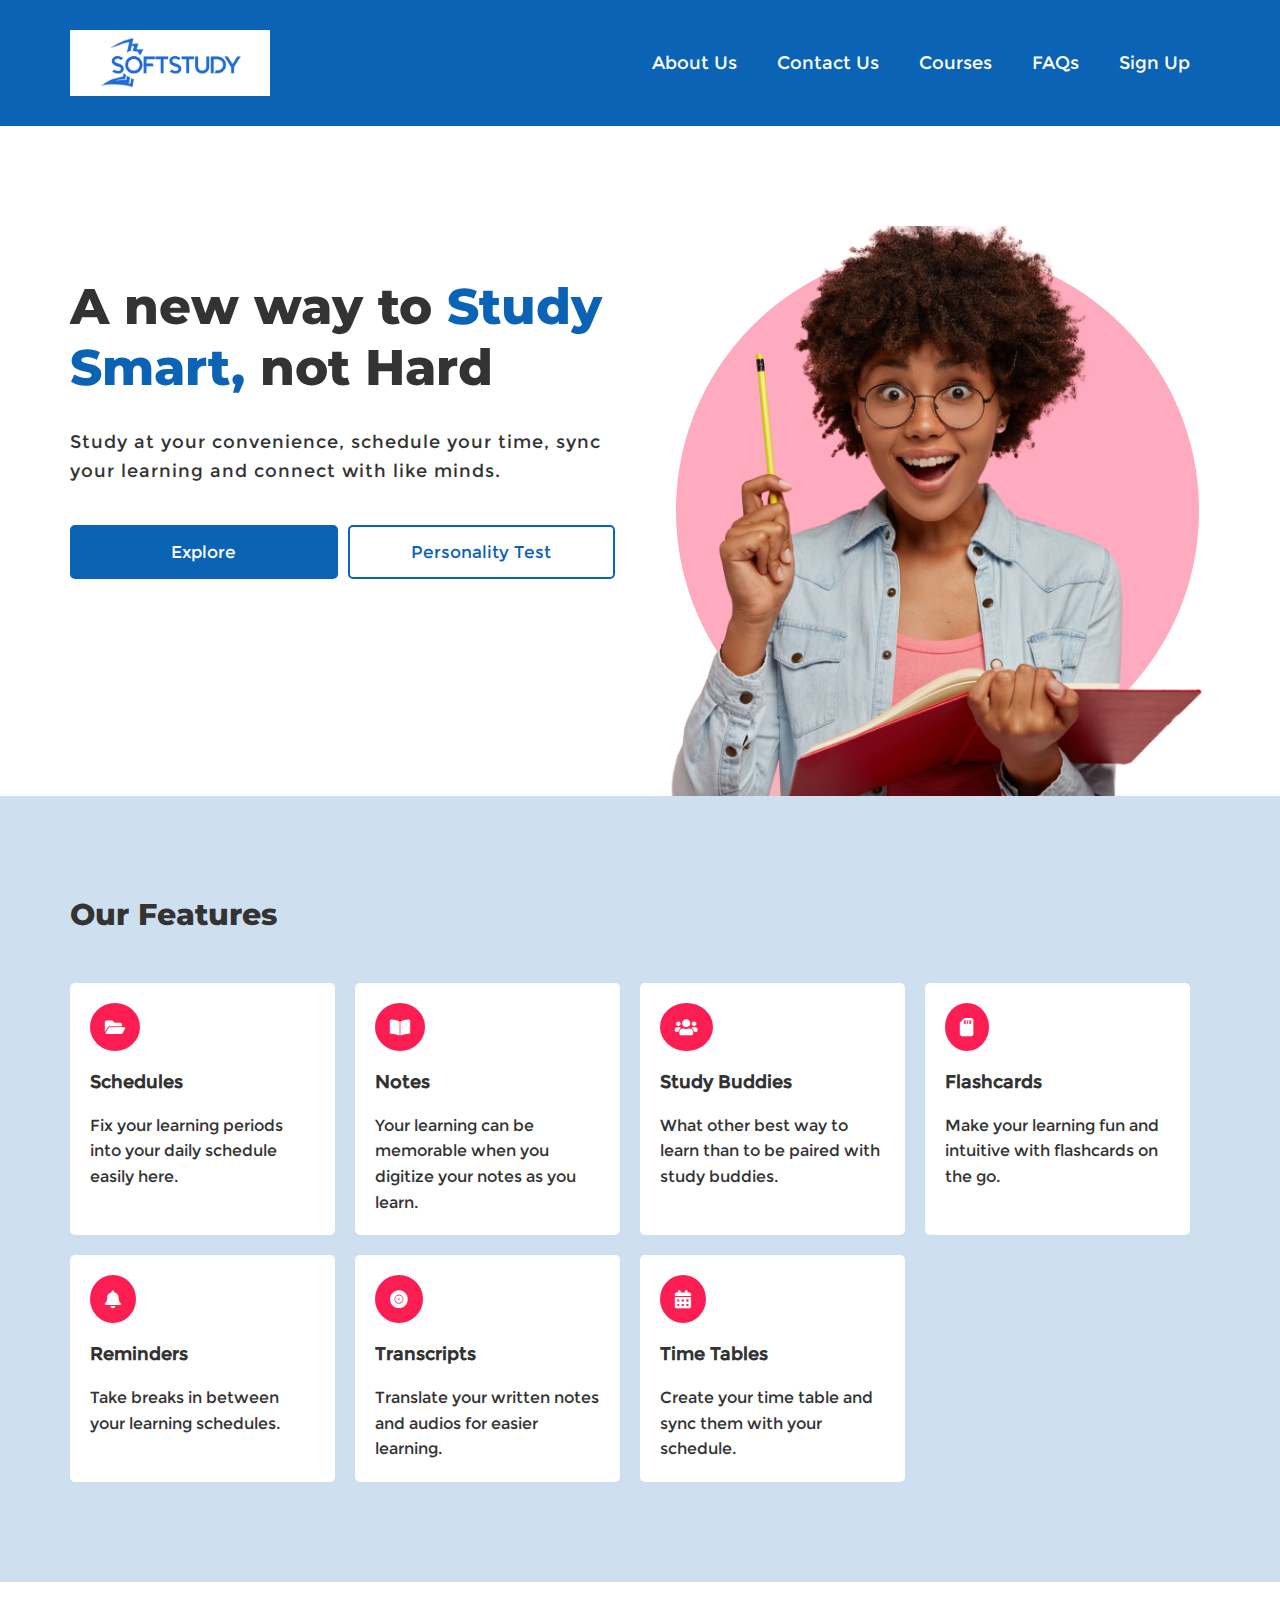
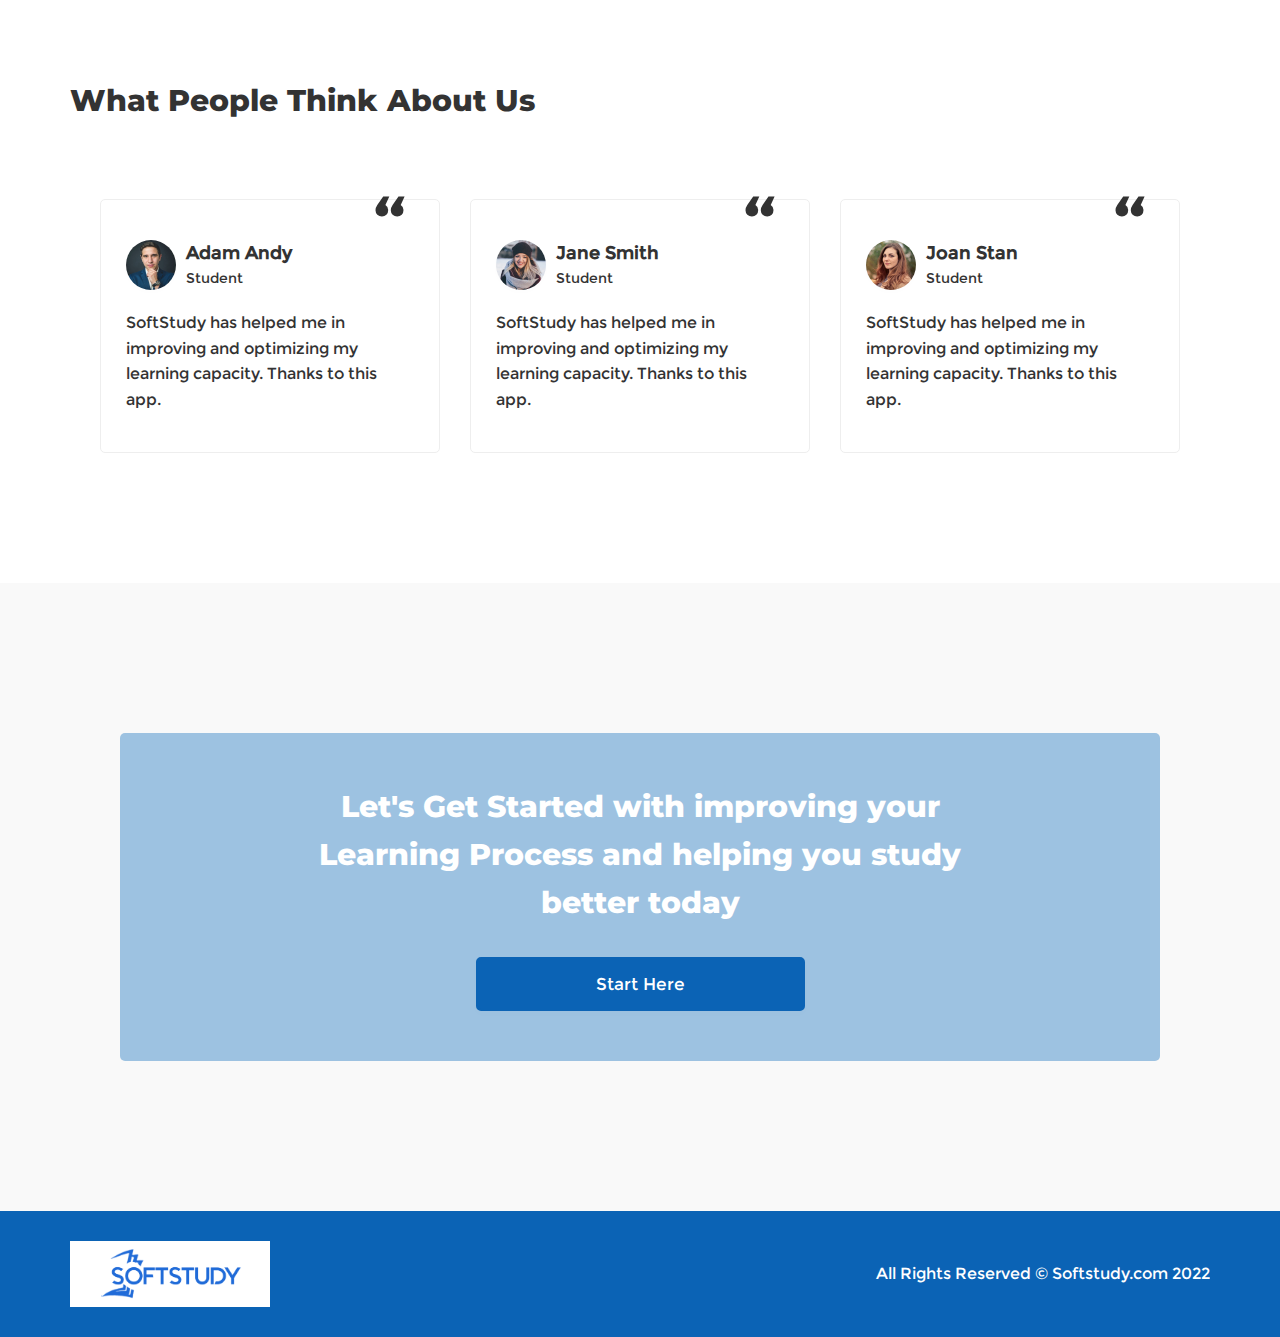
<file: index.html>
<!DOCTYPE html>
<html lang="en">
  <head>
    <meta charset="UTF-8" />
    <meta http-equiv="X-UA-Compatible" content="IE=edge" />
    <meta name="viewport" content="width=device-width, initial-scale=1.0" />
    <link rel="stylesheet" href="css/all.css" />
    <link rel="stylesheet" href="css/style.css" />
    <title>SoftStudy - A Better Way to Study</title>
  </head>
  <body>
    <!--HEADER SECTION-->
    <header class="header" id="header">
      <div class="container">
        <div class="header-inner">
          <div class="logo">
            <img src="img/logo.png" alt="" />
          </div>
          <nav>
            <ul>
              <li><a href="#">About Us</a></li>
              <li><a href="#">Contact Us</a></li>
              <li><a href="#">Courses</a></li>
              <li><a href="#">FAQs</a></li>
              <li><a href="#">Sign Up</a></li>
            </ul>
          </nav>
        </div>
      </div>
    </header>
    <!--END OF HEADER SECTION-->

    <!--SHOWCASE SECTION-->
    <section class="showcase" id="showcase">
      <div class="container">
        <div class="showcase-inner">
          <div class="showcase-text">
            <h1>A new way to <span>Study Smart,</span> not Hard</h1>
            <p>
              Study at your convenience, schedule your time, sync your learning
              and connect with like minds.
            </p>
            <div class="buttons-grid">
              <button class="btn" type="button">Explore</button>
              <button class="btn btn-white" type="button">
                Personality Test
              </button>
            </div>
          </div>
          <div class="showcase-img">
            <img src="img/lady_1.png" alt="Lady" />
          </div>
        </div>
      </div>
    </section>
    <!--END OF SHOWCASE SECTION-->

    <!--FEATURES SECTION-->
    <section class="features" id="features">
      <div class="container">
        <div class="features-inner">
          <h2>Our Features</h2>
          <div class="features-flex">
            <div class="feature">
              <i class="fas fa-folder-open"></i>
              <h3>Schedules</h3>
              <p>
                Fix your learning periods into your daily schedule easily here.
              </p>
            </div>
            <div class="feature">
              <i class="fas fa-book-open"></i>
              <h3>Notes</h3>
              <p>
                Your learning can be memorable when you digitize your notes as
                you learn.
              </p>
            </div>
            <div class="feature">
              <i class="fas fa-users"></i>
              <h3>Study Buddies</h3>
              <p>
                What other best way to learn than to be paired with study
                buddies.
              </p>
            </div>
            <div class="feature">
              <i class="fas fa-sd-card"></i>
              <h3>Flashcards</h3> 
              <p>
                Make your learning fun and intuitive with flashcards on the go.
              </p>
            </div>
            <div class="feature">
              <i class="fas fa-bell"></i>
              <h3>Reminders</h3>
              <p>Take breaks in between your learning schedules.</p>
            </div>
            <div class="feature">
              <i class="fas fa-record-vinyl"></i>
              <h3>Transcripts</h3>
              <p>
                Translate your written notes and audios for easier learning.
              </p>
            </div>
            <div class="feature">
              <i class="fas fa-calendar-alt"></i>
              <h3>Time Tables</h3>
              <p>Create your time table and sync them with your schedule.</p>
            </div>
          </div>
        </div>
      </div>
    </section>
    <!--END OF FEATURES SECTION-->

    <!--TESTIMONIALS SECTION-->
    <section class="testimonials" id="testimonials">
      <div class="container">
        <div class="testimonials-inner">
          <h2>What People Think About Us</h2>
          <div class="testimonials-grid">
            <div class="testimonial">
              <div class="testimonial-heading">
                <img src="img/testimonials/team-1.jpg" alt="" />
                <div class="testimonial-info">
                  <h4>Adam Andy</h4>
                  <small>Student</small>
                </div>
              </div>
              <p>
                SoftStudy has helped me in improving and optimizing my learning
                capacity. Thanks to this app.
              </p>
            </div>
            <div class="testimonial">
              <div class="testimonial-heading">
                <img src="img/testimonials/team-2.jpg" alt="" />
                <div class="testimonial-info">
                  <h4>Jane Smith</h4>
                  <small>Student</small>
                </div>
              </div>
              <p>
                SoftStudy has helped me in improving and optimizing my learning
                capacity. Thanks to this app.
              </p>
            </div>
            <div class="testimonial">
              <div class="testimonial-heading">
                <img src="img/testimonials/team-4.jpg" alt="" />
                <div class="testimonial-info">
                  <h4>Joan Stan</h4>
                  <small>Student</small>
                </div>
              </div>
              <p>
                SoftStudy has helped me in improving and optimizing my learning
                capacity. Thanks to this app.
              </p>
            </div>
          </div>
        </div>
      </div>
    </section>
    <!--END OF TESTIMONIALS SECTION-->

    <!--CONTACT SECTION-->
    <section class="contact" id="contact">
      <div class="container">
        <div class="contact-inner">
          <h2>
            Let's Get Started with improving your <br />
            Learning Process and helping you study <br />
            better today
          </h2>
          <button class="btn" type="button">Start Here</button>
        </div>
      </div>
    </section>
    <!--END OF CONTACT SECTION-->

    <!--FOOTER SECTION-->
    <footer class="footer" id="footer">
      <div class="container">
        <div class="footer-inner">
          <div class="logo">
            <img src="img/logo.png" alt="Logo" />
          </div>
          <p>All Rights Reserved &copy; Softstudy.com 2022</p>
        </div>
      </div>
    </footer>
    <!--END OF FOOTER SECTION-->
  </body>
</html>
</file>
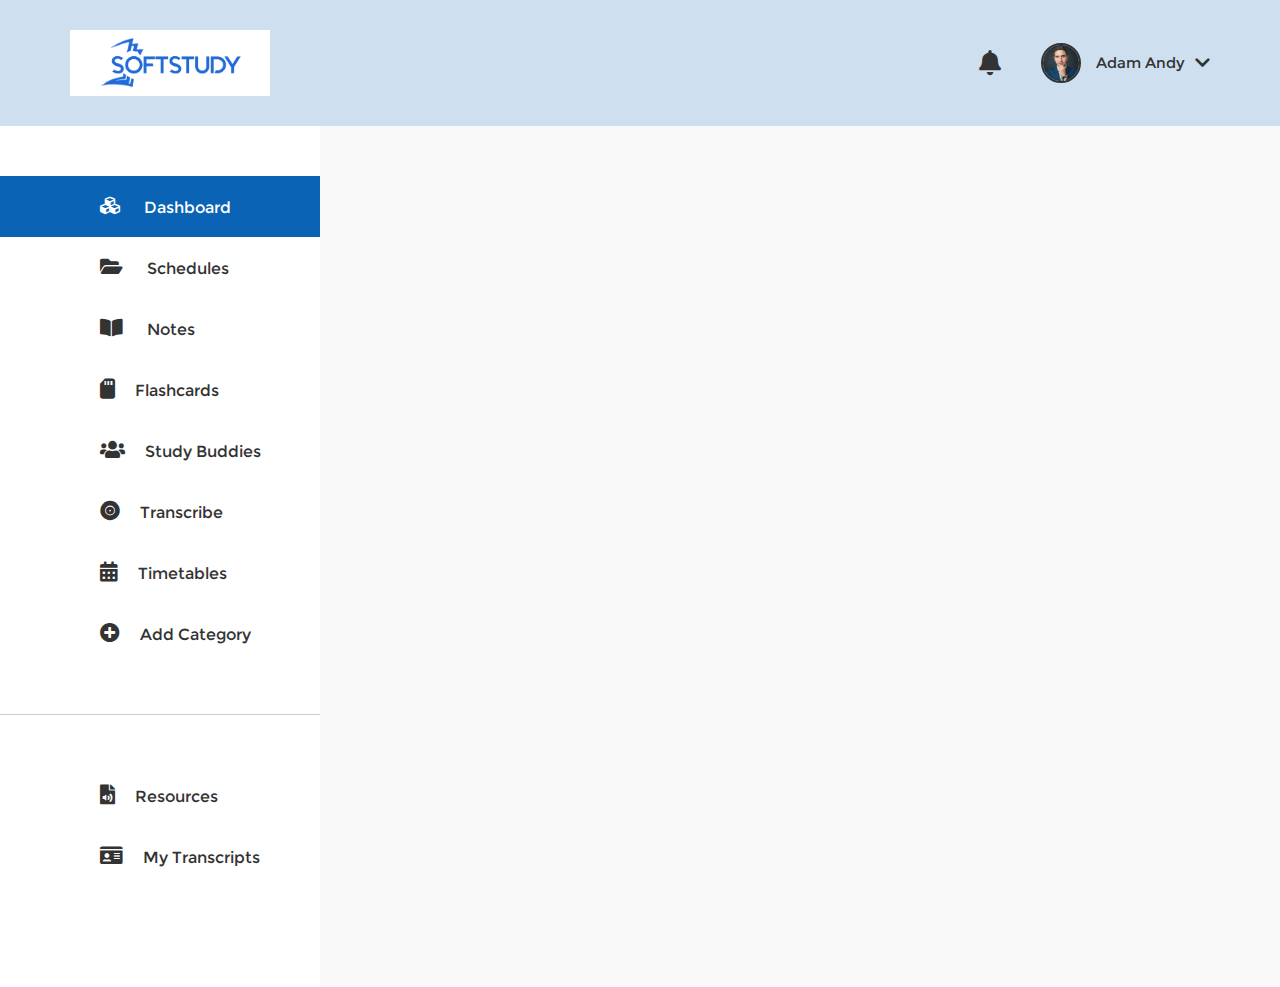
<file: dashboard.html>
<!DOCTYPE html>
<html lang="en">
  <head>
    <meta charset="UTF-8" />
    <meta http-equiv="X-UA-Compatible" content="IE=edge" />
    <meta name="viewport" content="width=device-width, initial-scale=1.0" />
    <link rel="stylesheet" href="css/all.css" />
    <link rel="stylesheet" href="css/style.css" />
    <title>SoftStudy - Dashboard</title>
  </head>
  <body>
    <!--HEADER SECTION-->
    <header class="header dashboard-header" id="header">
      <div class="container">
        <div class="header-inner">
          <div class="logo">
            <img src="img/logo.png" alt="" />
          </div>
          <div class="header-notif">
            <i class="fas fa-bell"></i>
            <div class="header-notif-info">
              <img
                src="img/testimonials/team-1.jpg"
                alt="Team_1"
                class="user"
              />
              <p>Adam Andy</p>
              <i class="fas fa-chevron-down"></i>
            </div>
          </div>
        </div>
      </div>
    </header>
    <!--END OF HEADER SECTION-->

    <!--DASHBOARD SECTION-->
    <div class="dashboard-content">
      <div class="dashboard-links">
        <nav>
          <ul>
            <li class="active">
              <a href="#"><i class="fas fa-cubes"></i> Dashboard</a>
            </li>
            <li>
              <a href="#"><i class="fas fa-folder-open"></i> Schedules</a>
            </li>
            <li>
              <a href="#"><i class="fas fa-book-open"></i> Notes</a>
            </li>
            <li>
              <a href="#"><i class="fas fa-sd-card"></i>Flashcards</a>
            </li>
            <li>
              <a href="#"><i class="fas fa-users"></i>Study Buddies</a>
            </li>
            <li>
              <a href="#"><i class="fas fa-record-vinyl"></i>Transcribe</a>
            </li>
            <li>
              <a href="#"><i class="fas fa-calendar-alt"></i>Timetables</a>
            </li>
            <li>
              <a href="#"><i class="fas fa-plus-circle"></i>Add Category</a>
            </li>
          </ul>
          <ul>
            <li>
              <a href="#"><i class="fas fa-file-audio"></i>Resources</a>
            </li>
            <li>
              <a href="#"><i class="fas fa-id-card"></i>My Transcripts</a>
            </li>
          </ul>
        </nav>
      </div>
      <div class="dashboard-center"></div>
      <div class="dashboard-calendar"></div>
    </div>
    <!--END OF DASHBOARD SECTION-->
  </body>
</html>
</file>
<file: css/style.css>
/*==========================================================================================
                    GLOBAL STYLES
========================================================================================*/
* {
  padding: 0;
  margin: 0;
  box-sizing: border-box;
  list-style: none;
  font-family: Montserrat;
  scroll-behavior: smooth;
}

@font-face {
  src: url(../Montserrat-Regular.ttf);
  font-family: Montserrat;
}

@font-face {
  src: url(../Montserrat-ExtraBold.ttf);
  font-family: MontserratBold;
}

:root {
  --primaryColor: #0b63b5;
  --backgroundColor: #fff;
  --textColor: #333;
  --pinkColor: #feabbf;
  --secondaryBackground: #cee0f0;
  --redColor: #fc1d53;
}

body {
  background: var(--backgroundColor);
  overflow-x: hidden;
  position: relative;
  color: var(--textColor);
}

.container {
  width: 90%;
  max-width: 1140px;
  margin: 0 auto;
  overflow: hidden;
}

img {
  width: 100%;
  height: 100%;
}

a {
  text-decoration: none;
  color: var(--textColor);
}

.btn {
  padding: 15px 35px;
  border: 2px solid var(--primaryColor);
  outline: none;
  font-size: 17px;
  font-weight: 500;
  box-shadow: 0 3px 5px rgba(121, 121, 121, 0.016);
  display: inline-block;
  background: var(--primaryColor);
  color: #fff;
  transition: all 0.5s ease-in-out;
  border-radius: 5px;
}

.btn:hover {
  cursor: pointer;
  transform: scale(0.98);
}

.btn-white {
  background: transparent;
  color: var(--primaryColor);
}

/*============================================================================================
                                INDEX PAGE
=============================================================================================*/

/*============================================================================================
                                    HEADER SECTION
==========================================================================================*/
.header {
  padding: 30px 0;
  background: var(--primaryColor);
}

.header img {
  max-width: 150px;
}

.header .logo {
  padding: 0 25px;
  background: var(--backgroundColor);
}

.header nav ul {
  display: inline-flex;
}

.header nav ul li {
  margin: 0 20px;
}

.header nav ul li a {
  color: var(--backgroundColor);
  font-size: 18px;
  font-weight: 500;
  transition: all 0.5s ease-in-out;
}

.header nav ul li a:hover {
  opacity: 0.8;
}

.header .header-inner {
  display: flex;
  align-items: center;
  justify-content: space-between;
}

/*============================================================================================
                                    SHOWCASE SECTION
==========================================================================================*/
.showcase {
  padding-top: 100px;
  color: var(--textColor);
}

.showcase h1 {
  font-size: 50px;
  font-weight: 600;
  font-family: MontserratBold;
}

.showcase h1 span {
  color: var(--primaryColor);
  font-family: inherit;
}

.showcase p {
  font-size: 18px;
  font-weight: 500;
  line-height: 1.6;
  letter-spacing: 1px;
  margin: 30px 0 40px;
}

.showcase .showcase-inner {
  display: grid;
  grid-template-columns: repeat(2, 1fr);
  gap: 50px;
}

.showcase .showcase-inner .showcase-text {
  padding-top: 50px;
}

.showcase .showcase-inner .showcase-text .buttons-grid {
  display: grid;
  grid-template-columns: repeat(2, 1fr);
  gap: 10px;
}

.showcase .showcase-inner .showcase-img {
  background: url(../img/ellipse_1.png) no-repeat center center;
}

/*============================================================================================
                                    FEATURES SECTION
==========================================================================================*/
.features {
  padding: 100px 0;
  background: var(--secondaryBackground);
}

.features h2 {
  font-size: 30px;
  font-weight: 600;
  font-family: MontserratBold;
  margin-bottom: 50px;
}

.features h3 {
  font-size: 18px;
  font-weight: 600;
  margin: 20px 0;
}

.features p {
  font-size: 16px;
  font-weight: 500;
  line-height: 1.6;
}

.features i {
  font-size: 18px;
  color: #fff;
  background: var(--redColor);
  padding: 15px;
  border-radius: 50%;
}

.features .features-inner .features-flex {
  display: flex;
  flex-wrap: wrap;
  gap: 20px;
}

.features .features-inner .features-flex .feature {
  flex-basis: calc(25% - 20px);
  background: var(--backgroundColor);
  padding: 20px;
  border-radius: 5px;
  box-shadow: 0 3px 5px 0 rgba(121, 121, 121, 0.016);
  transition: all 0.5s ease-in-out;
}

.features .features-inner .features-flex .feature:hover {
  cursor: pointer;
  color: #fff;
  background: var(--redColor);
}

.features .features-inner .features-flex .feature:hover i {
  background: #fff;
  color: var(--redColor);
}

/*============================================================================================
                                    TESTIMONIALS SECTION
==========================================================================================*/
.testimonials {
  padding: 100px 0;
}

.testimonials h2 {
  font-size: 30px;
  font-weight: 600;
  font-family: MontserratBold;
  margin-bottom: 50px;
}

.testimonials h4 {
  font-size: 18px;
  font-weight: 600;
  margin-bottom: 5px;
}

.testimonials p {
  font-size: 16px;
  font-weight: 500;
  line-height: 1.6;
}

.testimonials small {
  display: block;
  font-size: 14px;
  font-weight: 500;
}

.testimonials img {
  width: 50px;
  height: 50px;
  border-radius: 50%;
  box-shadow: 0 2px 4px rgba(121, 121, 121, 0.016);
  margin-right: 10px;
}

.testimonials .testimonials-inner .testimonials-grid {
  display: grid;
  grid-template-columns: repeat(3, 1fr);
  padding: 30px;
  gap: 30px;
}

.testimonials .testimonials-inner .testimonials-grid .testimonial {
  padding: 40px 25px;
  background: #fff;
  position: relative;
  transition: all 0.5s ease;
  border-radius: 5px;
  border: 1px solid #eee;
}

.testimonials .testimonials-inner .testimonials-grid .testimonial:hover {
  transform: scale(1.05);
  box-shadow: 0 3px 5px 0 rgba(121, 121, 121, 0.16);
  cursor: pointer;
}

.testimonials .testimonials-inner .testimonials-grid .testimonial::after {
  content: "\201c";
  position: absolute;
  font-size: 100px;
  color: var(--textColor);
  top: -30px;
  right: 30px;
}

.testimonials
  .testimonials-inner
  .testimonials-grid
  .testimonial
  .testimonial-heading {
  display: flex;
  align-items: center;
  margin-bottom: 20px;
}

/*============================================================================================
                                    CONTACT SECTION
==========================================================================================*/
.contact {
  padding: 150px 0;
  background: #f9f9f9;
}

.contact h2 {
  font-size: 30px;
  font-weight: 600;
  font-family: MontserratBold;
  line-height: 1.6;
  margin-bottom: 30px;
  color: #fff;
}

.contact .btn {
  display: block;
  width: 35%;
  margin: 0 auto;
  border-radius: 5px;
}

.contact .contact-inner {
  background: #9dc2e1;
  padding: 50px;
  text-align: center;
  margin: 0 50px;
  border-radius: 5px;
}

/*============================================================================================
                                    FOOTER SECTION
==========================================================================================*/
.footer {
  padding: 30px 0;
  background: var(--primaryColor);
}

.footer p {
  font-size: 16px;
  color: #fff;
  line-height: 1.6;
  font-weight: 500;
}

.footer img {
  max-width: 150px;
}

.footer .logo {
  padding: 0 25px;
  background: var(--backgroundColor);
}

.footer .footer-inner {
  display: flex;
  align-items: center;
  justify-content: space-between;
}

/*============================================================================================
                                DASHBOARD PAGE
=============================================================================================*/
.dashboard-header {
  background: var(--secondaryBackground);
}

.dashboard-header img {
  max-width: 150px;
}

.dashboard-header .user {
  width: 40px;
  height: 40px;
  border-radius: 50%;
  margin: 0 15px 0 40px;
  border: 2px solid var(--textColor);
}

.dashboard-header i:first-child {
  font-size: 25px;
}

.dashboard-header i:last-child {
  font-size: 17px;
}

.dashboard-header .header-notif,
.dashboard-header .header-notif .header-notif-info {
  display: flex;
  align-items: center;
}

.dashboard-header p {
  font-size: 15px;
  font-weight: 500;
  margin-right: 10px;
}

/*============================================================
              DASHBOARD CONTENT STYLES
=============================================================*/
.dashboard-content {
  background: #f9f9f9;
  display: grid;
  grid-template-columns: 1fr 2fr 1fr;
  gap: 0;
}

.dashboard-content .dashboard-links {
  background: #fff;
  padding: 50px 0 100px;
  box-shadow: 0 3px 5px 0 rgba(121, 121, 121, 0.016);
}

.dashboard-content .dashboard-links ul {
  display: flex;
  flex-direction: column;
  width: 100%;
}

.dashboard-content .dashboard-links ul li {
  padding: 20px 0;
  width: 100%;
  text-align: center;
  color: var(--textColor);
  display: inline-flex;
  align-items: center;
  padding-left: 100px;
  transition: all 0.5s ease;
}

.dashboard-content .dashboard-links ul li:hover,
.dashboard-content .dashboard-links ul .active {
  background: var(--primaryColor);
  color: #fff;
  cursor: pointer;
}

.dashboard-content .dashboard-links ul li:hover a,
.dashboard-content .dashboard-links ul li:hover a i,
.dashboard-content .dashboard-links ul .active a i,
.dashboard-content .dashboard-links ul .active a {
  color: #fff;
}

.dashboard-content .dashboard-links ul li a i {
  font-size: 20px;
  margin-right: 20px;
}

.dashboard-content .dashboard-links ul:first-child {
  border-bottom: 1px solid #ccc;
  padding-bottom: 50px;
}

.dashboard-content .dashboard-links ul:last-child {
  padding-top: 50px;
}
</file>
